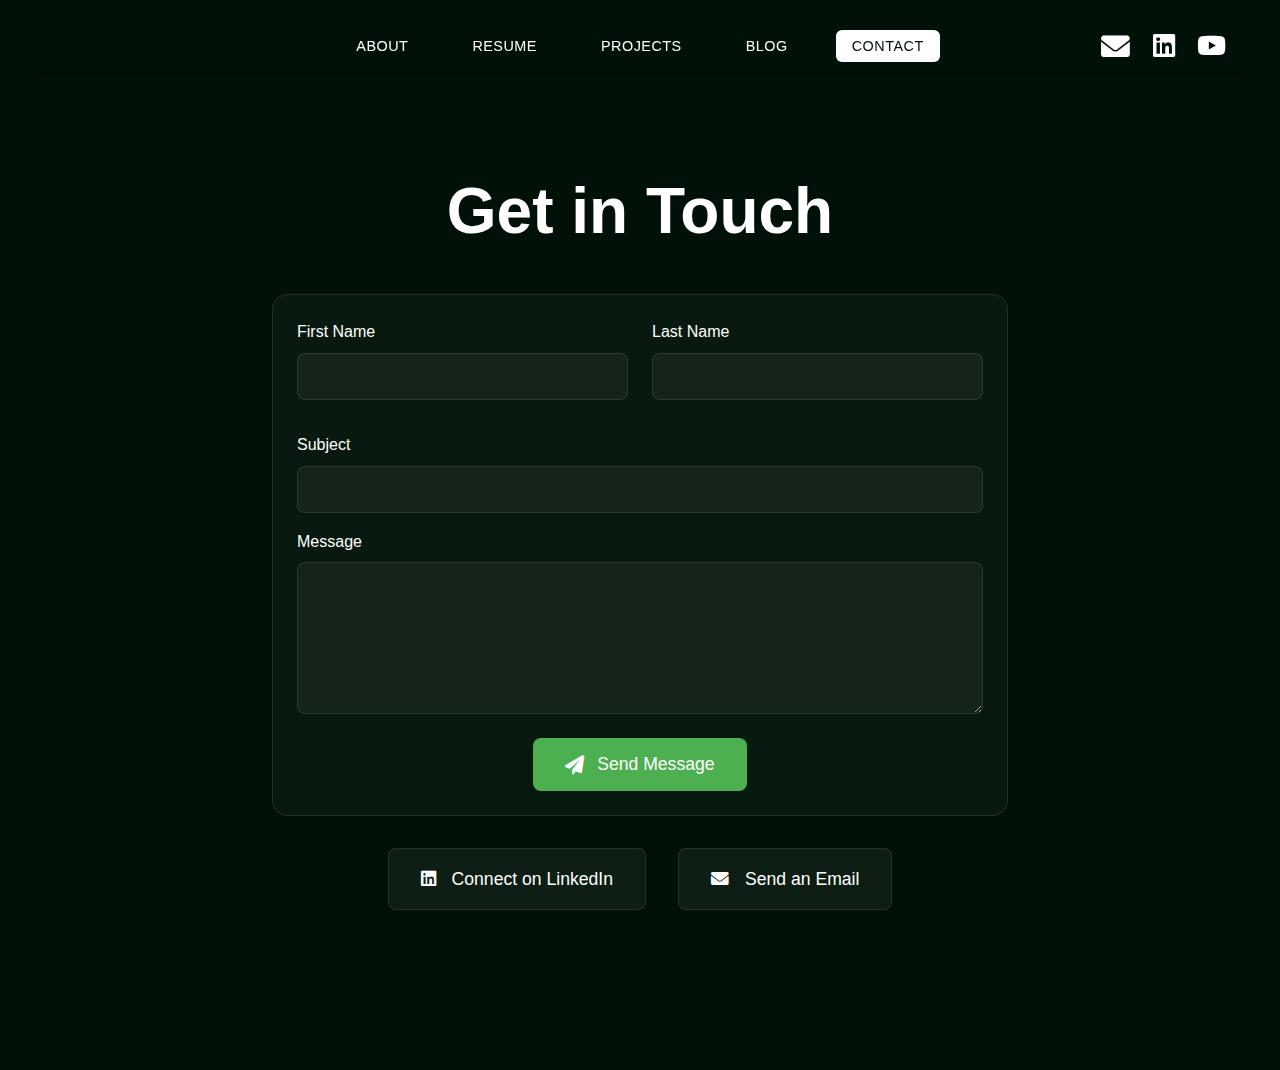
<file: contact.html>
<!DOCTYPE html>
<html lang="en">
<head>
    <meta charset="UTF-8">
    <meta name="viewport" content="width=device-width, initial-scale=1.0">
    <title>Contact - Shaan Londhe</title>
    <link rel="stylesheet" href="styles.css">
    <link rel="stylesheet" href="https://cdnjs.cloudflare.com/ajax/libs/font-awesome/6.0.0/css/all.min.css">
    <link href="https://fonts.googleapis.com/css2?family=JetBrains+Mono:wght@400;700&display=swap" rel="stylesheet">
</head>
<body>
    <!-- Same Nav as other pages -->
    <nav>
        <div class="nav-content">
            <div class="site-title" onclick="window.location.href='index.html'">
                <span>S</span><span>H</span><span>A</span><span>A</span><span>N</span><span>&nbsp;</span><span>L</span><span>O</span><span>N</span><span>D</span><span>H</span><span>E</span>
            </div>
            <ul class="nav-links">
                <li><a href="index.html">About</a></li>
                <li><a href="./assets/Londhe, Shaan Resume.pdf" target="_blank">Resume</a></li>
                <li><a href="projects.html">Projects</a></li>
                <li><a href="blog.html">Blog</a></li>
                <li><a href="contact.html" class="active">Contact</a></li>
            </ul>
            <div class="social-icons">
                <a href="mailto:shaanlondhe@gmail.com" class="email-icon">
                    <i class="fas fa-envelope"></i>
                </a>
                <a href="https://www.linkedin.com/in/shaan-londhe-80b179170/" target="_blank" class="linkedin-icon">
                    <i class="fab fa-linkedin"></i>
                </a>
                <a href="https://www.youtube.com/channel/UCHErqKVVHjQAG9EtNqYBtzg" target="_blank" class="youtube-icon">
                    <i class="fab fa-youtube"></i>
                </a>
            </div>
        </div>
    </nav>

    <section id="contact" class="fade-in">
        <div class="contact-container">
            <h1>Get in Touch</h1>
            <form class="contact-form" action="https://formspree.io/f/xanqqgdo" method="POST">
                <div class="form-row">
                    <div class="form-group">
                        <label for="firstName">First Name</label>
                        <input type="text" id="firstName" name="First Name" required>
                    </div>
                    <div class="form-group">
                        <label for="lastName">Last Name</label>
                        <input type="text" id="lastName" name="Last Name" required>
                    </div>
                </div>
                <div class="form-group">
                    <label for="subject">Subject</label>
                    <input type="text" id="subject" name="Subject" required>
                </div>
                <div class="form-group">
                    <label for="message">Message</label>
                    <textarea id="message" name="Message" rows="6" required></textarea>
                </div>
                <input type="text" name="_gotcha" style="display:none">
                <button type="submit" class="submit-button">
                    <i class="fas fa-paper-plane"></i>
                    Send Message
                </button>
            </form>
            <div class="contact-links">
                <a href="https://www.linkedin.com/in/shaan-londhe-80b179170/" target="_blank" class="contact-button">
                    <i class="fab fa-linkedin"></i>
                    Connect on LinkedIn
                </a>
                <a href="mailto:shaanlondhe@gmail.com" class="contact-button">
                    <i class="fas fa-envelope"></i>
                    Send an Email
                </a>
            </div>
        </div>
    </section>

    <script src="script.js"></script>
</body>
</html>
</file>
<file: styles.css>
/* Reset and base styles */
* {
    margin: 0;
    padding: 0;
    box-sizing: border-box;
}

body {
    font-family: Arial, sans-serif;
    line-height: 1.6;
    color: #ffffff;
    background-color: #001208;  /* Changed back to dark green from white */
    overflow-x: hidden;  /* Keep this to prevent horizontal scrolling */
    position: relative;  /* Add this */
}

/* Navigation */
nav {
    position: fixed;
    width: 95%;  /* Slightly less than full width for rounded edges */
    background: #001208;  /* Changed to dark green */
    padding: 0.8rem 0;    /* Increased from 0.4rem to 0.8rem */
    box-shadow: 0 2px 8px rgba(0, 0, 0, 0.2);  /* Slightly stronger shadow */
    z-index: 1000;
    top: 20px;  /* Move down from top */
    left: 50%;
    transform: translateX(-50%);  /* Center horizontally */
    border-radius: 12px;  /* Rounded edges */
}

.nav-content {
    max-width: 1400px;
    margin: 0 auto;
    display: flex;
    justify-content: center;
    align-items: center;
    padding: 0 1.2rem;
    position: relative;
    transform: translateZ(0);
}

.logo {
    display: none;
}

/* Update navigation styles */
.nav-links {
    position: relative;
    display: flex;
    gap: 2rem;
    align-items: center;
    list-style: none;
}

.nav-links a {
    color: #ffffff;
    font-weight: normal;
    font-size: 0.9rem;    /* Decreased from 1.1rem to 0.9rem */
    transition: all 0.3s ease;
    padding: 8px 16px;    /* Increased from 6px to 8px to match thicker bar */
    border-radius: 6px;
    position: relative;
    text-decoration: none;
    text-transform: uppercase;
    letter-spacing: 0.5px;
}

.nav-links a:hover {
    color: #001208;  /* Changed to dark green */
    background-color: #ffffff;  /* Changed to white */
    text-decoration: underline;  /* Add underline on hover */
}

/* Sections */
section {
    padding-top: 8rem;
    min-height: calc(100vh - 60px);
    padding: 6rem 2rem;
    max-width: 1200px;
    margin: 0 auto;
    opacity: 0;
    transform: translateY(20px);
    transition: opacity 0.6s ease, transform 0.6s ease;
}

section.visible {
    opacity: 1;
    transform: translateY(0);
}

/* Hero section */
.hero {
    display: none;
}

/* About section */
#about {
    position: relative;
    margin-top: 100px;
    padding: 3rem 0;
    min-height: 600px;  /* Match background height */
    display: flex;      /* Add flexbox */
    align-items: center; /* Center content vertically */
}

/* Add a new background container */
.background-container {
    position: fixed;
    top: 0;
    left: 50%;
    transform: translateX(-50%);
    width: 100vw;
    height: 600px;
    background: linear-gradient(
        120deg,
        #001208 0%,
        #002915 25%,
        #003820 50%,
        #002915 75%,
        #001208 100%
    );
    background-size: 200% 100%;  /* Make gradient twice as wide */
    border-radius: 24px;
    z-index: -1;
    animation: gradientMove 8s ease infinite;  /* Add animation */
}

/* Add keyframes for gradient animation */
@keyframes gradientMove {
    0% {
        background-position: 0% 50%;
    }
    50% {
        background-position: 100% 50%;
    }
    100% {
        background-position: 0% 50%;
    }
}

/* Update content container */
.about-container {
    max-width: 1200px;
    margin: 0 auto;
    display: flex;
    gap: 5rem;
    position: relative;
    padding: 0 2rem;
}

.intro-text {
    flex: 1;
    padding-top: 3rem;
    text-align: center;  /* Center all text */
}

.scroll-content {
    height: 100vh;
    overflow-y: auto;
    scroll-snap-type: y mandatory;
}

.scroll-section {
    height: 100vh;
    scroll-snap-align: start;
    display: flex;
    align-items: center;
}

.profile-image {
    position: sticky;
    top: 150px;
    flex-shrink: 0;
    width: 500px;
    height: 500px;
    border-radius: 24px;
    overflow: hidden;
    box-shadow: 0 4px 20px rgba(0, 0, 0, 0.2);
    margin-left: -2rem;
}

.headshot {
    width: 100%;
    height: 100%;
    object-fit: cover;
    object-position: center 30%;  /* Back to original position */
    transform: scale(1.1);       /* Back to original zoom */
}

.about-content {
    margin-top: 2rem;
}

/* Contact section */
.contact-content {
    text-align: center;
    margin-top: 2rem;
}

.social-icons {
    position: absolute;
    right: 1.2rem;
    display: flex;
    gap: 0.8rem;
    align-items: center;
}

.email-icon {
    color: #ffffff;
    font-size: 1.8rem;
    transition: all 0.3s ease;
    width: 35px;
    height: 35px;
    display: flex;
    align-items: center;
    justify-content: center;
    border-radius: 4px;
    line-height: 1;
    padding: 0;
    text-decoration: none;
    margin-top: 3px;    /* Changed from 5px to 3px */
}

/* Remove the margin-top adjustment */
.email-icon i {
    display: flex;
    align-items: center;
    justify-content: center;
    width: 100%;
    height: 100%;
}

.email-icon:hover {
    color: #001208;
    background-color: #ffffff;
    text-decoration: none;
}

.linkedin-icon {
    color: #ffffff;
    font-size: 1.6rem;
    transition: all 0.3s ease;
    width: 35px;
    height: 35px;
    display: flex;
    align-items: center;
    justify-content: center;
    border-radius: 4px;
    line-height: 1;
    padding: 0;
    text-decoration: none;
}

.linkedin-icon:hover {
    color: #001208;
    background-color: #ffffff;
    text-decoration: none;
}

.linkedin-icon i,
.email-icon i {
    display: flex;
    align-items: center;
    justify-content: center;
    width: 100%;
    height: 100%;
}

.youtube-icon {
    color: #ffffff;
    font-size: 1.6rem;
    transition: all 0.3s ease;
    width: 35px;
    height: 35px;
    display: flex;
    align-items: center;
    justify-content: center;
    border-radius: 4px;
    line-height: 1;
    padding: 0;
    text-decoration: none;
}

.youtube-icon:hover {
    color: #001208;
    background-color: #ffffff;
    text-decoration: none;
}

.youtube-icon i {
    display: flex;
    align-items: center;
    justify-content: center;
    width: 100%;
    height: 100%;
}

/* Responsive design */
@media (max-width: 768px) {
    .about-content {
        grid-template-columns: 1fr;
    }
    
    .nav-links {
        display: none;
    }
}

/* Add this new style for the site title */
.site-title {
    position: absolute;
    left: 1.2rem;
    color: #ffffff;
    font-size: 1.5rem;    /* Unchanged */
    font-weight: bold;
    padding: 6px 16px;    /* Increased from 4px to 6px to match thicker bar */
    border-radius: 6px;
    transition: all 0.3s ease;
    text-decoration: none;
    font-family: 'JetBrains Mono', monospace;  /* Changed from Space Mono */
    letter-spacing: -0.5px;
    cursor: pointer;  /* Add this to show it's clickable */
}

.site-title:hover {
    color: #001208;  /* Changed to dark green */
    background-color: #ffffff;  /* Changed to white */
}

/* Update spans for site title */
.site-title:hover span {
    color: #001208;  /* Changed to dark green */
}

.site-title span {
    color: #ffffff;
    font-family: 'JetBrains Mono', monospace;
    text-transform: uppercase;
    opacity: 0;
    display: inline-block;
    animation: writeLetters 0.1s ease forwards;
}

/* Adjust the space between first and last name */
.site-title span:nth-child(6) {  /* This targets the space between names */
    margin-right: -0.2em;  /* Reduce the space width */
}

/* Delay each letter */
.site-title span:nth-child(1) { animation-delay: 0.1s; }
.site-title span:nth-child(2) { animation-delay: 0.2s; }
.site-title span:nth-child(3) { animation-delay: 0.3s; }
.site-title span:nth-child(4) { animation-delay: 0.4s; }
.site-title span:nth-child(5) { animation-delay: 0.5s; }
.site-title span:nth-child(7) { animation-delay: 0.7s; }
.site-title span:nth-child(8) { animation-delay: 0.8s; }
.site-title span:nth-child(9) { animation-delay: 0.9s; }
.site-title span:nth-child(10) { animation-delay: 1.0s; }
.site-title span:nth-child(11) { animation-delay: 1.1s; }
.site-title span:nth-child(12) { animation-delay: 1.2s; }

@keyframes writeLetters {
    0% {
        opacity: 0;
        transform: translateY(5px);
    }
    100% {
        opacity: 1;
        transform: translateY(0);
    }
}

/* Remove all car-related styles */
.car-container,
.car-image,
.car-overlay {
    display: none;
}

/* Remove these keyframes since they're no longer needed */
@keyframes fadeIn,
@keyframes drawCar {
    display: none;
}

/* Remove hamburger menu styles */
.hamburger-menu,
.line {
    display: none;
}

/* Remove these styles */
.social-links {
    display: flex;
    justify-content: center;
    gap: 2rem;
    font-size: 2rem;
}

.social-links a {
    color: #ffffff;
    transition: color 0.3s ease;
}

.social-links a:hover {
    color: #4CAF50;
}

.intro-text h1 {
    font-size: 3.2rem;  /* Increased from 2.8rem */
    margin-bottom: 1.5rem;
    color: #ffffff;
    font-weight: 600;
    text-align: center;
}

.intro-text p {
    margin-top: 1.5rem;
    font-size: 1.5rem;  /* Increased from 1.3rem */
    color: #cccccc;
    line-height: 1.6;
    max-width: 600px;
    margin-left: auto;  /* Center the paragraph */
    margin-right: auto;
}

/* Scrollbar styling */
::-webkit-scrollbar {
    width: 10px;
}

::-webkit-scrollbar-track {
    background: #001208;  /* Same as body background */
}

::-webkit-scrollbar-thumb {
    background: #003820;  /* Using the middle green from our gradient */
    border-radius: 6px;
    border: 2px solid #001208;  /* Creates padding effect */
}

::-webkit-scrollbar-thumb:hover {
    background: #004828;  /* Slightly lighter on hover */
}

.expertise-icons {
    display: flex;
    justify-content: center;  /* Center the icons */
    gap: 4rem;  /* Increased from 3rem */
    margin: 2.5rem 0;
    width: 100%;
}

.expertise-icons .icon {
    font-size: 2.5rem;  /* Increased from 2rem */
    color: #ffffff;
    opacity: 0.9;
    transition: all 0.3s ease;
    display: flex;
    align-items: center;
}

.expertise-icons .icon:hover {
    opacity: 1;
    transform: translateY(-2px);
}

.scroll-arrow {
    margin-top: 1rem;
    text-align: left;
    cursor: pointer;
}

.scroll-arrow i {
    color: #ffffff;
    font-size: 1.5rem;
    opacity: 0.8;
    animation: bounce 2s infinite;
    transition: opacity 0.3s ease;
}

.scroll-arrow:hover i {
    opacity: 1;
}

@keyframes bounce {
    0%, 20%, 50%, 80%, 100% {
        transform: translateY(0);
    }
    40% {
        transform: translateY(-10px);
    }
    60% {
        transform: translateY(-5px);
    }
}

.scroll-section h2 {
    font-size: 2.8rem;
    color: #ffffff;
    font-weight: 600;
}

/* Add smooth scrolling to html */
html {
}

.content-wrapper {
    flex: 1;
    height: 100vh;
    overflow: hidden;
    position: relative;
}

.intro-text {
    padding-top: 3rem;
}

.next-section {
    position: absolute;
    top: 100%;
    left: 0;
    width: 100%;
    transition: transform 0.6s ease;
}

.scroll-indicator {
    text-align: center;
    margin-top: 2rem;
    cursor: pointer;
}

.scroll-indicator i {
    color: #ffffff;
    font-size: 1.5rem;
    opacity: 0.8;
    transition: opacity 0.3s ease;
    animation: bounce 2s infinite;
}

.content-wrapper.scrolled .intro-text {
    transform: translateY(-100%);
    transition: transform 0.6s ease;
}

.content-wrapper.scrolled .next-section {
    transform: translateY(-100%);
}

.wind-turbine {
    width: 1em;
    height: 1em;
    transform: scale(1.2);
}

.wind-turbine .blade {
    transform-origin: 12px 7px;
    animation: spin 1.5s linear infinite;
}

.wind-turbine path {
    fill: none;
}

@keyframes spin {
    from {
        transform: rotate(0deg);
    }
    to {
        transform: rotate(360deg);
    }
}

.scroll-down-arrow {
    text-align: center;
    margin-top: 3rem;
    cursor: pointer;
}

.scroll-down-arrow i {
    font-size: 1.8rem;
    color: #ffffff;
    opacity: 0.8;
    transition: opacity 0.3s ease;
    animation: bounce 2s infinite;
}

.scroll-down-arrow:hover i {
    opacity: 1;
}

@keyframes bounce {
    0%, 20%, 50%, 80%, 100% {
        transform: translateY(0);
    }
    40% {
        transform: translateY(-10px);
    }
    60% {
        transform: translateY(-5px);
    }
}

/* Projects section */
#projects {
    position: relative;
    margin-top: 20px;
    padding: 1rem 0;
    min-height: 300px;
    display: flex;
    align-items: center;
    justify-content: center;
}

#projects .background-container {
    position: fixed;
    top: 0;
    left: 50%;
    transform: translateX(-50%);
    width: 100vw;
    height: 300px;
    background: #001208;
    border-radius: 24px;
    z-index: -1;
}

/* Main content sections */
.content-sections {
    position: relative;
    z-index: 1;
}

/* Education Section */
#education {
    position: relative;
    margin-top: -30px;  /* Changed from -50px to -30px to increase gap */
    overflow: hidden;
}

.education-hero {
    position: relative;
    height: 70vh;
    min-height: 600px;
    overflow: hidden;
    border-radius: 24px;  /* Added to match gradient background radius */
}

.grad-photo-bg {
    position: absolute;
    top: 0;
    left: 0;
    width: 100%;
    height: 100%;
    border-radius: 24px;  /* Added to ensure photo respects rounded corners */
    overflow: hidden;  /* Added to ensure photo stays within rounded corners */
}

.grad-photo-bg img {
    width: 100%;
    height: 100%;
    object-fit: cover;
    object-position: center 20%;  /* Keep the same vertical position */
    filter: brightness(0.4);
    transform: scale(1.0);  /* Back to 1.0 */
    transition: transform 0.3s ease;
}

.education-hero:hover .grad-photo-bg img {
    transform: scale(1.05);  /* Back to 1.05 */
}

.education-overlay {
    position: absolute;
    bottom: 0;
    left: 0;
    width: 100%;
    padding: 4rem;
    background: linear-gradient(to top, rgba(0,18,8,0.95), transparent);
}

.education-overlay h2 {
    font-size: 4rem;
    color: #ffffff;
    margin-bottom: 1.5rem;
}

.school-details {
    max-width: 600px;
}

.school-details h3 {
    font-size: 2.4rem;
    color: #ffffff;
    margin-bottom: 1rem;
}

.degree {
    font-size: 1.6rem;
    color: #cccccc;
    margin-bottom: 0.5rem;
}

.year {
    font-size: 1.2rem;
    color: #999999;
}

.affiliations {
    background: #001208;
    padding: 4rem;
}

.affiliation-group {
    max-width: 1200px;
    margin: 0 auto;
    padding: 2rem 0;
}

.affiliation-group h4 {
    font-size: 1.8rem;
    color: #ffffff;
    margin-bottom: 2rem;
    opacity: 1;
}

.logo-container {
    display: flex;
    gap: 4rem;
    justify-content: flex-start;
    flex-wrap: wrap;
}

.logo-item {
    display: flex;
    flex-direction: column;
    align-items: center;
    gap: 1rem;
    opacity: 1;
}

.logo-item img {
    height: 60px;
    width: auto;
    filter: brightness(10);
    transition: all 0.3s ease;
}

.logo-item:hover img {
    filter: brightness(12);
    transform: translateY(-5px);
}

.logo-item span {
    font-size: 0.9rem;
    color: #999999;
    text-align: center;
}

@keyframes fadeUp {
    from {
        opacity: 0;
        transform: translateY(20px);
    }
    to {
        opacity: 1;
        transform: translateY(0);
    }
}

@keyframes fadeIn {
    to {
        opacity: 1;
    }
}

/* Remove the projects section since we're not using it */
#projects, 
#projects .background-container,
.content-sections {
    display: none;
}

/* Remove unused styles */
.affiliations,
.affiliation-group,
.logo-container,
.logo-item {
    display: none;
}

/* Work Experience Section */
#work-experience {
    padding: 1rem 2rem 8rem;
    position: relative;
    overflow: hidden;  /* Contain the gradient */
}

/* Static gradient background */
#work-experience::before {
    content: '';
    position: absolute;
    top: 0;
    left: 50%;
    transform: translateX(-50%);
    width: 100vw;
    height: 100%;
    background: linear-gradient(180deg, 
        #001208 0%, 
        #002812 50%, 
        #001208 100%
    );
    border-radius: 24px;
    z-index: -1;
}

/* Container for content */
.timeline {
    max-width: 1200px;
    margin: 0 auto;
    position: relative;
    display: flex;
    flex-direction: column;
    align-items: center;
}

/* Optional: Add a subtle animation to the gradient */
@keyframes gradientFlow {
    0% {
        background-position: 0% 0%;
    }
    100% {
        background-position: 0% 100%;
    }
}

#work-experience h2 {
    font-size: 4rem;
    color: #ffffff;
    text-align: center;
    margin-bottom: 3rem;  /* Decreased from 6rem to 3rem */
}

.timeline::before {
    content: '';
    position: absolute;
    left: 50%;
    transform: translateX(-50%);
    width: 2px;
    height: 100%;
    background: rgba(255, 255, 255, 0.1);
}

.timeline-item {
    width: 100%;
    margin-bottom: 6rem;
    position: relative;
    display: flex;
    justify-content: center;
}

.timeline-dot {
    position: absolute;
    left: 50%;
    transform: translateX(-50%);
    width: 16px;
    height: 16px;
    background: #ffffff;
    border-radius: 50%;
    z-index: 2;
}

.timeline-content {
    width: 800px;  /* Fixed width instead of percentage */
    margin: 0;     /* Remove auto margin */
    background: rgba(255, 255, 255, 0.05);
    border-radius: 16px;
    padding: 2.5rem;
    backdrop-filter: blur(10px);
}

.timeline-header {
    margin-bottom: 1.5rem;
}

.company-info {
    display: grid;
    grid-template-columns: auto auto;  /* Two columns: logo and date */
    align-items: start;  /* Align items to top */
    justify-content: space-between;
    margin-bottom: 1rem;
    row-gap: 1rem;  /* Consistent spacing */
}

.company-logo {
    height: 40px;
    width: auto;
    filter: brightness(10);
    transition: filter 0.3s ease;
}

/* LandGate logo */
img[src*="landgate-logo"] {
    filter: none;
    height: 35px;  /* Added height, decreased from default 40px */
}

img[src*="landgate-logo"]:hover {
    filter: brightness(1.2);
}

/* Rothschild logo with preserved spacing */
img[src*="rothschild-logo"] {
    height: 65px;
    align-self: center;
    margin-bottom: -12px;  /* Increased from -8px to -12px to reduce space more */
}

/* Add after the Rothschild logo styles */
img[src*="stifel-logo"],
img[src*="diamondcapitaladvisors-logo"] {
    height: 30px;  /* Decreased from 40px */
}

/* Add after the other logo styles */
img[src*="teleocapital-logo"] {
    margin-left: -2rem;  /* Increased from -1.5rem to -2rem */
    height: 45px;
}

/* Diamond and TELEO logos */
img[src*="diamondcapitaladvisors-logo"],
img[src*="teleocapital-logo"] {
    filter: none;
}

/* Keep TELEO logo specific styles separate */
img[src*="teleocapital-logo"] {
    margin-left: -2rem;
    height: 45px;
}

.multi-logo {
    display: flex;
    gap: 2rem;
    align-items: center;
}

.date {
    font-size: 1rem;
    color: #999999;
    padding: 0.5rem 1rem;
    background: rgba(255, 255, 255, 0.1);
    border-radius: 8px;
}

.timeline-content h3 {
    font-size: 1.6rem;  /* Decreased from 2rem to 1.6rem */
    color: #ffffff;
    margin-bottom: 1rem;
}

.timeline-content p {
    font-size: 1.2rem;
    color: #cccccc;
    line-height: 1.6;
}

/* Update mobile styles */
@media (max-width: 900px) {
    .timeline-content {
        width: 90%;
    }
}

/* Pastimes Section */
#pastimes {
    padding-top: 4rem;  /* Add some padding to top instead of margin */
    padding-bottom: 4rem;
    background: #001208;
    margin-top: 0;
}

#pastimes h2 {
    font-size: 4rem;
    color: #ffffff;
    text-align: center;
    margin-bottom: 2rem;  /* Changed from 4rem to 2rem to reduce spacing */
}

.pastimes-grid {
    max-width: 1200px;
    margin: 0 auto;
    display: flex;
    flex-direction: column;
    gap: 6rem;
}

.pastime-category {
    opacity: 1;
    transition: opacity 0.5s ease, transform 0.5s ease;
}

.pastime-category h3 {
    font-size: 2rem;
    color: #ffffff;
    margin-bottom: 2rem;
}

.photo-grid {
    display: grid;
    grid-template-columns: repeat(auto-fit, minmax(300px, 1fr));
    gap: 2rem;
}

.photo-item {
    position: relative;
    border-radius: 16px;
    overflow: hidden;
    aspect-ratio: 16/9;
    contain: content;
}

.photo-item img {
    width: 100%;
    height: 100%;
    object-fit: cover;
    transition: transform 0.3s ease;
    will-change: transform;
}

.photo-item:hover img {
    transform: scale(1.05);
}

.photo-caption {
    position: absolute;
    bottom: 0;
    left: 0;
    right: 0;
    padding: 1rem;
    background: linear-gradient(to top, rgba(0,0,0,0.8), transparent);
    color: #ffffff;
    font-size: 1rem;
    opacity: 0;
    transform: translateY(20px);
    transition: all 0.3s ease;
}

.photo-item:hover .photo-caption {
    opacity: 1;
    transform: translateY(0);
}

@media (max-width: 768px) {
    .photo-grid {
        grid-template-columns: 1fr;
    }
}

/* Style for fishing photos */
.pastime-category:nth-child(2) .photo-item img {
    object-fit: cover;
    object-position: center 30%;  /* Focus on top portion of images */
}

/* Style for Olympic National Park photo */
.pastime-category:nth-child(3) .photo-item:first-child img {
    object-position: center 60%;  /* Changed from 45% to 60% to pan down more */
}

/* Club Icons Styling */
.club-icons {
    position: absolute;
    bottom: 2rem;
    right: 2rem;
    display: flex;
    gap: 2.5rem;  /* Back to 2.5rem from 3rem */
    z-index: 3;
}

.club-icon-wrapper {
    position: relative;
}

.club-icon {
    width: 150px;  /* Back to 150px from 175px */
    height: 150px;  /* Back to 150px from 175px */
    border-radius: 20px;  /* Back to 20px from 24px */
    object-fit: cover;
    background: white;
    padding: 12px;  /* Back to 12px from 14px */
    transition: transform 0.3s ease;
    cursor: pointer;
    contain: content;
}

.club-icon:hover {
    transform: translateY(-5px);
}

.club-caption {
    position: absolute;
    bottom: calc(100% + 10px);
    right: 0;
    background: rgba(0, 0, 0, 0.9);
    color: white;
    padding: 0.75rem;
    border-radius: 8px;
    font-size: 0.9rem;
    white-space: normal;  /* Changed from nowrap to normal */
    opacity: 0;
    transform: translateY(10px);
    transition: all 0.3s ease;
    pointer-events: none;
    width: 300px;  /* Set fixed width instead of max-width */
    text-align: left;  /* Ensure text aligns left */
    contain: content;
}

.club-icon-wrapper:hover .club-caption {
    opacity: 1;
    transform: translateY(0);
}

/* Add a small arrow at the bottom of the caption */
.club-caption::after {
    content: '';
    position: absolute;
    bottom: -5px;
    right: 20px;
    width: 0;
    height: 0;
    border-left: 5px solid transparent;
    border-right: 5px solid transparent;
    border-top: 5px solid rgba(0, 0, 0, 0.9);
}

.ucla-logo {
    height: 150px;  /* Increased from 80px to 150px */
    width: auto;
    margin-bottom: 1.5rem;
}

/* Blog Styles */
#blog {
    padding: 6rem 2rem;
    background: #001208;
}

#blog h2 {
    font-size: 4rem;
    color: #ffffff;
    text-align: center;
    margin-bottom: 4rem;
}

.blog-container {
    max-width: 1400px;
    margin: 0 auto;
}

.blog-grid {
    display: grid;
    grid-template-columns: repeat(auto-fit, minmax(280px, 1fr));
    gap: 2rem;
    padding: 2rem 0;
}

.blog-card {
    text-decoration: none;
    background: rgba(255, 255, 255, 0.03);
    border-radius: 12px;
    overflow: hidden;
    border: 1px solid rgba(255, 255, 255, 0.1);
    height: 320px;
    display: flex;
    flex-direction: column;
    position: relative;
    cursor: pointer;
    will-change: transform;
    contain: content;
}

.blog-content {
    padding: 1.5rem;
    flex: 1;
    display: flex;
    flex-direction: column;
    gap: 0.8rem;
}

.blog-content h3 {
    font-size: 1.8rem;
    color: #ffffff;
    line-height: 1.2;
    margin: 0;
}

.blog-excerpt {
    color: #cccccc;
    font-size: 1rem;
    line-height: 1.5;
    margin: 0;
    opacity: 0.8;
}

.blog-meta {
    color: #999999;
    font-size: 0.9rem;
    margin-top: auto;
    padding: 0.5rem 1rem;
    background: rgba(255, 255, 255, 0.1);
    border-radius: 8px;
    display: inline-block;
    border: 1px solid rgba(255, 255, 255, 0.2);
}

.blog-meta .post-date {
    display: inline-block;
    font-weight: 500;
    color: #ffffff;
}

/* Blog Grid Layout */
.blog-grid {
    display: grid;
    grid-template-columns: repeat(auto-fit, minmax(280px, 1fr));
    gap: 2rem;
    padding: 2rem 0;
}

/* Make cards clickable */
.blog-card {
    cursor: pointer;
}

.blog-card:hover {
    transition: transform 0.3s ease;
    transform: translateY(-5px);
}

/* Add some visual flair */
.blog-container {
    position: relative;
}

.blog-container::before {
    content: '';
    position: absolute;
    top: -2rem;
    left: 50%;
    transform: translateX(-50%);
    width: 100px;
    height: 4px;
    background: linear-gradient(90deg, transparent, #4CAF50, transparent);
}

#blog h2 {
    position: relative;
    display: inline-block;
    padding-bottom: 1rem;
}

#blog h2::after {
    content: '';
    position: absolute;
    bottom: 0;
    left: 0;
    width: 100%;
    height: 2px;
    background: linear-gradient(90deg, #4CAF50, transparent);
}

/* Card hover effects */
.blog-card::before {
    content: '';
    position: absolute;
    inset: 0;
    background: linear-gradient(45deg, 
        rgba(76, 175, 80, 0.1),
        rgba(255, 255, 255, 0.05),
        rgba(76, 175, 80, 0.1)
    );
    opacity: 0;
    transition: opacity 0.3s ease;
}

.blog-card:hover::before {
    opacity: 1;
}

/* Blog image hover effect */
.blog-image {
    height: 160px;
    background-size: cover;
    background-position: center;
    backface-visibility: hidden;
    -webkit-backface-visibility: hidden;
}

.blog-card:hover .blog-image {
    transform: scale(1.05);
}

@media (max-width: 768px) {
    #blog h2 {
        font-size: 3rem;
    }
    
    .blog-grid {
        grid-template-columns: repeat(auto-fit, minmax(250px, 1fr));
    }
}

/* Active nav link style */
.nav-links a.active {
    color: #001208;
    background-color: #ffffff;
}

/* Remove these dropdown styles */
.dropdown,
.dropdown-content,
.dropdown:hover .dropdown-content,
.dropdown-content a,
.dropdown-content a:hover {
    display: none;
}

/* Create a container for skillsets with background */
.skillsets-wrapper {
    background: #001208;
    padding: 2rem 0 6rem 0;  /* Reduced bottom padding from 8rem to 6rem */
    margin: 0;
}

/* Update skillsets section */
#skillsets {
    padding: 6rem 2rem;
    background: #000000;
    border-radius: 24px;
    margin: 0 auto;  /* Remove top/bottom margin */
    max-width: 1400px;
}

/* Remove the problematic after element */
#skillsets::after {
    display: none;
}

/* Keep pastimes margin normal */
#pastimes {
    margin-top: 0;  /* Reset margin since we have padding in wrapper */
}

/* Skillsets Section */
#skillsets h2 {
    font-size: 4rem;
    color: #ffffff;
    text-align: center;
    margin-bottom: 4rem;
}

.skills-container {
    display: grid;
    grid-template-columns: repeat(3, 1fr);
    gap: 2rem;
    padding: 0 2rem;
}

.skill-category {
    background: #111111;
    border-radius: 24px;
    padding: 2.5rem;
    position: relative;
    overflow: hidden;
    box-shadow: 0 8px 32px rgba(0, 0, 0, 0.5);
}

.skill-category h3 {
    font-size: 2.2rem;
    color: #ffffff;
    margin-bottom: 2rem;
    position: relative;
    text-align: center;
}

.skills-grid {
    display: grid;
    grid-template-columns: repeat(2, 1fr);  /* Force 2 columns */
    gap: 1.5rem;
    justify-items: center;  /* Center items horizontally */
    margin: 0 auto;
    max-width: 300px;  /* Control maximum width */
}

/* Technical Tools - 3 rows, 2 columns */
.skill-category:nth-child(1) .skills-grid {
    grid-template-columns: repeat(2, 1fr);
    grid-template-rows: repeat(3, 1fr);
}

/* Data & Analytics - 2 rows, 2 columns */
.skill-category:nth-child(2) .skills-grid {
    grid-template-columns: repeat(2, 1fr);
    grid-template-rows: repeat(2, 1fr);
}

/* Financial Platforms - 2 rows, 2 columns */
.skill-category:nth-child(3) .skills-grid {
    grid-template-columns: repeat(2, 1fr);
    grid-template-rows: repeat(2, 1fr);
}

/* Ensure consistent item sizing */
.skill-item {
    width: 120px;
    height: 100px;
    margin: 0 auto;  /* Center items */
}

/* Adjust container padding */
.skill-category {
    padding: 2.5rem 2rem;  /* Consistent padding */
}

/* Center category titles */
.skill-category h3 {
    text-align: center;
    margin-bottom: 2.5rem;  /* Consistent spacing below titles */
}

.skill-item {
    display: flex;
    flex-direction: column;
    align-items: center;
    gap: 0.8rem;
    padding: 1rem;
    border-radius: 12px;
    background: rgba(255, 255, 255, 0.03);
    transition: all 0.3s ease;
    width: 120px;  /* Fixed width for uniform size */
    height: 100px;  /* Fixed height for uniform size */
    justify-content: center;  /* Center content vertically */
}

.skill-item:hover {
    transform: translateY(-5px);
    background: rgba(255, 255, 255, 0.06);
}

.skill-icon {
    width: 32px;
    height: 32px;
    object-fit: contain;
}

.skill-item span {
    color: #ffffff;
    font-size: 0.9rem;
    text-align: center;
    opacity: 0.9;
}

/* Updated Reading List Section */
#reading-list {
    padding: 6rem 2rem 8rem 2rem;  /* Increased bottom padding from 0 to 8rem */
    background: #001208;
}

/* Remove the ::before gradient */
#reading-list::before {
    display: none;
}

/* Remove the z-index positioning */
#reading-list h2,
.reading-container {
    position: static;
}

#reading-list h2 {
    font-size: 4rem;
    color: #ffffff;
    text-align: center;
    margin-bottom: 4rem;  /* Reduce title bottom margin */
}

.reading-container {
    max-width: 1400px;
    margin: 0 auto;
}

.reading-category {
    margin-bottom: 4rem;  /* Reduce category spacing */
    opacity: 1;
    transition: opacity 0.5s ease, transform 0.5s ease;
    position: relative;
}

.reading-category h3 {
    font-size: 2.8rem;
    color: #ffffff;
    margin-bottom: 3rem;
    position: relative;
    padding-left: 2rem;
    border-left: 4px solid transparent;
    background: linear-gradient(180deg, #ffffff 0%, #4CAF50 100%);
    -webkit-background-clip: text;
    background-clip: text;
    -webkit-text-fill-color: transparent;
}

.reading-category h3::before {
    content: '';
    position: absolute;
    left: 0;
    top: 0;
    height: 100%;
    width: 4px;
    background: linear-gradient(180deg, #4CAF50 0%, #001208 100%);
    box-shadow: 0 0 15px rgba(76, 175, 80, 0.5);
}

.articles-grid {
    display: flex;
    flex-direction: column;
    gap: 2rem;
}

.article-card {
    background: rgba(255, 255, 255, 0.03);
    border-radius: 16px;
    padding: 2rem;
    text-decoration: none;
    transition: all 0.4s cubic-bezier(0.4, 0, 0.2, 1);
    border: 1px solid rgba(255, 255, 255, 0.1);
    height: 100%;
    display: flex;
    flex-direction: column;
    justify-content: space-between;
    position: relative;
    overflow: hidden;
    contain: content;
}

.article-card::before {
    content: '';
    position: absolute;
    top: 0;
    left: 0;
    right: 0;
    height: 100%;
    background: linear-gradient(45deg, 
        rgba(76, 175, 80, 0.1),
        rgba(255, 255, 255, 0.05),
        rgba(76, 175, 80, 0.1)
    );
    opacity: 0;
    transition: opacity 0.3s ease;
}

.article-card:hover {
    transform: translateY(-5px) scale(1.02);
    background: rgba(255, 255, 255, 0.06);
    border-color: rgba(76, 175, 80, 0.3);
    box-shadow: 0 8px 32px rgba(76, 175, 80, 0.15);
}

.article-card:hover::before {
    opacity: 1;
}

/* Remove the article number styles */
.article-number,
.article-content {
    display: none;
}

.article-card h4 {
    font-size: 1.4rem;
    color: #ffffff;
    line-height: 1.4;
    margin: 0;
}

.source {
    color: #999999;
    font-size: 0.9rem;
    display: flex;
    align-items: center;
    gap: 0.5rem;
    transition: color 0.3s ease;
}

.source::before {
    content: '';
    display: inline-block;
    width: 20px;
    height: 2px;
    background: #4CAF50;
    transition: width 0.3s ease;
}

.article-card:hover .source {
    color: #4CAF50;
}

.article-card:hover .source::before {
    width: 30px;
}

/* Article card staggered hover effect */
.articles-grid a:nth-child(2) { transition-delay: 0.05s; }
.articles-grid a:nth-child(3) { transition-delay: 0.1s; }
.articles-grid a:nth-child(4) { transition-delay: 0.15s; }
.articles-grid a:nth-child(5) { transition-delay: 0.2s; }

@media (max-width: 768px) {
    .article-card {
        grid-template-columns: 1fr;
        gap: 1rem;
    }
    
    .reading-category h3 {
        font-size: 2rem;
        padding-left: 1rem;
    }
}

/* Reduce bottom margin of last reading category */
.reading-category:last-child {
    margin-bottom: 2rem;  /* Add some margin to the last category */
}

/* Blog Post Styles */
.blog-post {
    background: #001208;
    min-height: 100vh;
}

.blog-post-hero {
    height: 60vh;
    background-size: cover;
    background-position: center;
    position: relative;
    display: flex;
    align-items: flex-end;
}

.hero-overlay {
    background: linear-gradient(to top, rgba(0,18,8,1) 0%, rgba(0,18,8,0.8) 50%, rgba(0,18,8,0) 100%);
    padding: 4rem 2rem;
    width: 100%;
}

.blog-post h1 {
    font-size: 3.5rem;
    color: #ffffff;
    max-width: 800px;
    margin: 0 auto;
    margin-bottom: 1rem;
}

.post-meta {
    max-width: 800px;
    margin: 0 auto;
    color: #999999;
    font-size: 1rem;
}

.blog-post-content {
    max-width: 800px;
    margin: 0 auto;
    padding: 4rem 2rem;
}

.post-section {
    margin-bottom: 4rem;
}

.post-section h2 {
    font-size: 2rem;
    color: #ffffff;
    margin-bottom: 1.5rem;
    position: relative;
    padding-left: 1rem;
    border-left: 4px solid #4CAF50;
}

.post-section p {
    font-size: 1.2rem;
    color: #cccccc;
    line-height: 1.8;
}

.citations {
    font-size: 1rem;
    color: #999999;
    line-height: 1.6;
}

@media (max-width: 768px) {
    .blog-post h1 {
        font-size: 2.5rem;
    }
    
    .post-section h2 {
        font-size: 1.8rem;
    }
    
    .post-section p {
        font-size: 1.1rem;
    }
}

.blog-meta {
    color: #999999;
    font-size: 0.9rem;
    margin-bottom: 1rem;
}

.blog-meta .post-date {
    display: inline-block;
}

/* Chat Container */
.chat-container {
    max-width: 800px;
    margin: 4rem auto;
    padding: 2rem;
}

.chat-header {
    text-align: center;
    margin-bottom: 3rem;
}

.chat-header h1 {
    font-size: 4rem;
    color: #ffffff;
    margin: 0;
}

.chat-header h2 {
    font-size: 3rem;
    color: #4CAF50;
    margin: 0;
}

/* Chat Messages */
.chat-messages {
    display: flex;
    flex-direction: column;
    gap: 1.5rem;
}

.message-bubble {
    max-width: 80%;
    padding: 1rem 1.5rem;
    border-radius: 16px;
    background: rgba(255, 255, 255, 0.05);
    border: 1px solid rgba(255, 255, 255, 0.1);
    animation: fadeIn 0.5s ease forwards;
}

.message-bubble p {
    margin: 0;
    color: #ffffff;
    font-size: 1.2rem;
    line-height: 1.5;
}

.message-bubble.response {
    align-self: flex-end;
    background: rgba(76, 175, 80, 0.1);
    border-color: rgba(76, 175, 80, 0.3);
}

/* Input Container */
.input-container {
    display: flex;
    gap: 1rem;
    margin-top: 1rem;
}

#nameInput {
    flex: 1;
    background: rgba(255, 255, 255, 0.1);
    border: 1px solid rgba(255, 255, 255, 0.2);
    border-radius: 8px;
    padding: 0.8rem 1rem;
    color: #ffffff;
    font-size: 1rem;
    font-family: 'JetBrains Mono', monospace;
    transition: all 0.3s ease;
}

#nameInput:focus {
    outline: none;
    border-color: #4CAF50;
    background: rgba(255, 255, 255, 0.15);
}

.send-button {
    background: #4CAF50;
    border: none;
    border-radius: 8px;
    width: 40px;
    height: 40px;
    display: flex;
    align-items: center;
    justify-content: center;
    cursor: pointer;
    transition: all 0.3s ease;
}

.send-button i {
    color: #ffffff;
    font-size: 1.2rem;
}

.send-button:hover {
    background: #45a049;
    transform: translateY(-2px);
}

/* Animations */
@keyframes fadeIn {
    from {
        opacity: 0;
        transform: translateY(10px);
    }
    to {
        opacity: 1;
        transform: translateY(0);
    }
}

/* Mobile Responsiveness */
@media (max-width: 768px) {
    .chat-container {
        padding: 1rem;
        margin: 2rem auto;
    }

    .chat-header h1 {
        font-size: 3rem;
    }

    .chat-header h2 {
        font-size: 2rem;
    }

    .message-bubble {
        max-width: 90%;
    }
}

/* Contact Page Styles */
.contact-container {
    max-width: 800px;
    margin: 2rem auto;
    padding: 2rem;
    text-align: center;
}

.contact-container h1 {
    font-size: 4rem;
    color: #ffffff;
    margin-bottom: 2rem;
}

.contact-text {
    font-size: 1.4rem;
    color: #cccccc;
    margin-bottom: 3rem;
    line-height: 1.6;
}

.contact-text a {
    color: #4CAF50;
    text-decoration: none;
    transition: color 0.3s ease;
}

.contact-text a:hover {
    color: #ffffff;
}

.contact-links {
    display: flex;
    gap: 2rem;
    justify-content: center;
}

.contact-button {
    display: flex;
    align-items: center;
    gap: 1rem;
    padding: 1rem 2rem;
    background: rgba(255, 255, 255, 0.05);
    border: 1px solid rgba(255, 255, 255, 0.1);
    border-radius: 8px;
    color: #ffffff;
    text-decoration: none;
    font-size: 1.1rem;
    transition: all 0.3s ease;
}

.contact-button:hover {
    background: rgba(76, 175, 80, 0.1);
    border-color: rgba(76, 175, 80, 0.3);
    transform: translateY(-2px);
}

@media (max-width: 768px) {
    .contact-container {
        margin: 4rem auto;
    }

    .contact-container h1 {
        font-size: 3rem;
    }

    .contact-links {
        flex-direction: column;
    }
}

/* Contact Form Styles */
.contact-form {
    background: rgba(255, 255, 255, 0.03);
    border: 1px solid rgba(255, 255, 255, 0.1);
    border-radius: 16px;
    padding: 1.5rem;
    margin-bottom: 2rem;
    text-align: left;
}

.form-row {
    display: grid;
    grid-template-columns: 1fr 1fr;
    gap: 1.5rem;
    margin-bottom: 1rem;
}

.form-group {
    margin-bottom: 1rem;
}

.form-group label {
    display: block;
    color: #ffffff;
    margin-bottom: 0.5rem;
    font-size: 1rem;
}

.form-group input,
.form-group textarea {
    width: 100%;
    padding: 0.75rem;
    background: rgba(255, 255, 255, 0.05);
    border: 1px solid rgba(255, 255, 255, 0.1);
    border-radius: 8px;
    color: #ffffff;
    font-family: 'JetBrains Mono', monospace;
    font-size: 1rem;
    transition: all 0.3s ease;
}

.form-group input:focus,
.form-group textarea:focus {
    outline: none;
    border-color: #4CAF50;
    background: rgba(255, 255, 255, 0.08);
}

.submit-button {
    display: flex;
    align-items: center;
    gap: 0.8rem;
    padding: 1rem 2rem;
    background: #4CAF50;
    border: none;
    border-radius: 8px;
    color: #ffffff;
    font-size: 1.1rem;
    cursor: pointer;
    margin: 0 auto;
}

.submit-button:hover {
    background: #45a049;
    transform: translateY(-2px);
}

.submit-button i {
    font-size: 1.2rem;
}

@media (max-width: 768px) {
    .contact-container {
        margin: 4rem auto;
    }

    .contact-container h1 {
        font-size: 3rem;
    }

    .form-row {
        grid-template-columns: 1fr;
    }

    .contact-links {
        flex-direction: column;
    }
}

.photo-item img {
    will-change: transform;
}

/* Resume Page Styles */
.resume-container {
    position: relative;
    max-width: 1000px;
    margin: 8rem auto 4rem;
    padding: 2rem;
    z-index: 1;
    display: flex;
    flex-direction: column;
    gap: 2rem;
    align-items: center;
}

.resume-background {
    position: fixed;
    top: 0;
    left: 0;
    width: 100%;
    height: 100%;
    background: linear-gradient(
        135deg,
        #001208 0%,
        #002915 25%,
        #003820 50%,
        #002915 75%,
        #001208 100%
    );
    z-index: -1;
}

.view-resume-button,
.download-button {
    display: flex;
    align-items: center;
    gap: 0.8rem;
    padding: 1.5rem 3rem;
    background: #4CAF50;
    border: none;
    border-radius: 8px;
    color: #ffffff;
    text-decoration: none;
    font-size: 1.4rem;
    transition: all 0.3s ease;
}

.view-resume-button:hover,
.download-button:hover {
    background: #45a049;
    transform: translateY(-2px);
}

@media (max-width: 768px) {
    .resume-container {
        margin: 4rem auto 2rem;
        padding: 1rem;
    }

    .resume-content {
        height: 70vh;
    }
}
</file>
